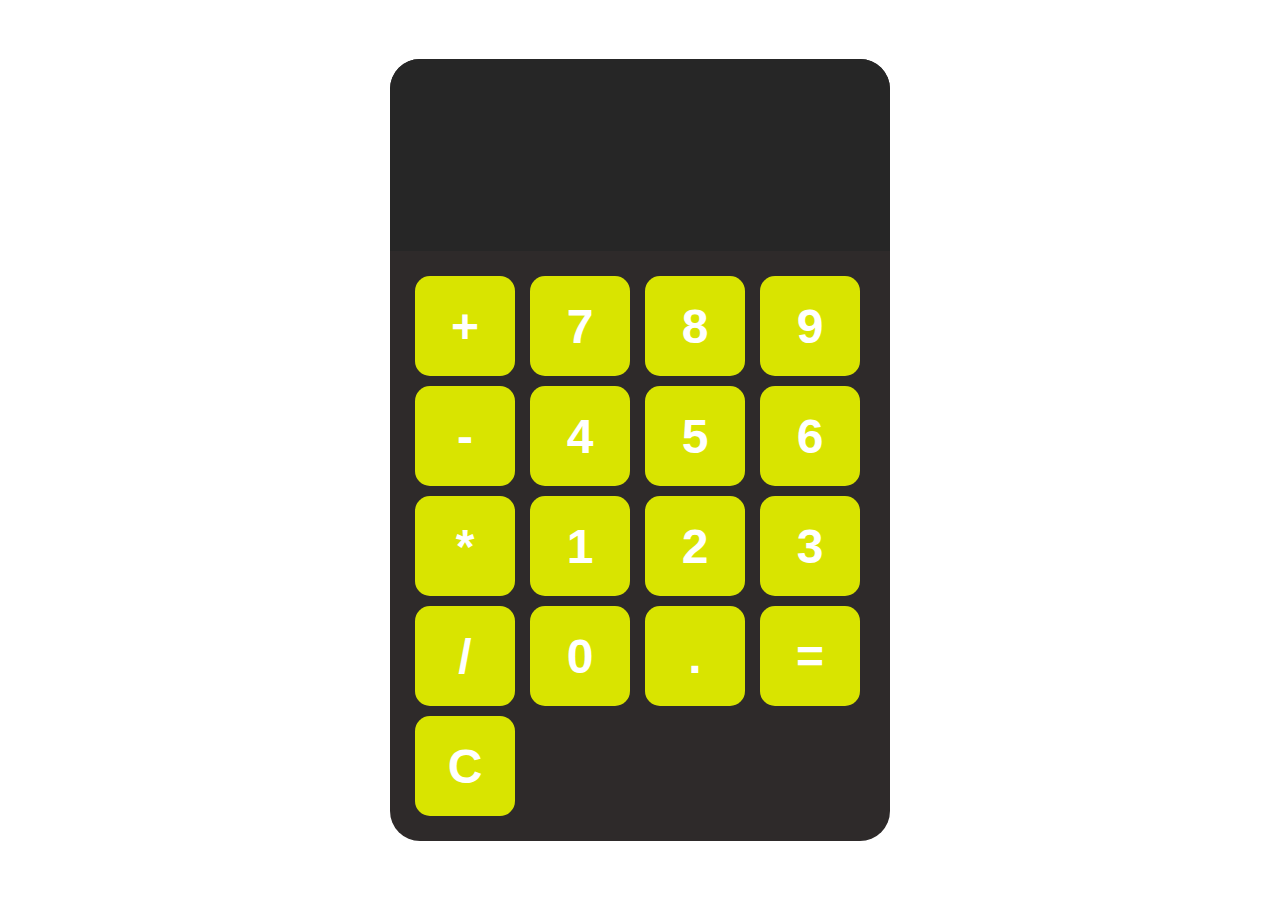
<file: Calculator/index.html>
<!DOCTYPE html>
<html lang="en">
<head>
    <meta charset="UTF-8">
    <meta name="viewport" content="width=device-width, initial-scale=1.0">
    <title>Document</title>
    <link rel="stylesheet" href="1.css">
</head>
<body>
    <div id="calculator">
        <input id="display" readonly>
        <div id="keys">

    <button onclick="appendToDisplay('+')" class="operator-btn">+</button>
    <button onclick="appendToDisplay('7')">7</button>
    <button onclick="appendToDisplay('8')">8</button>
    <button onclick="appendToDisplay('9')">9</button>
    <button onclick="appendToDisplay('-')" class="operator-btn">-</button>
    <button onclick="appendToDisplay('4')">4</button>
    <button onclick="appendToDisplay('5')">5</button>
    <button onclick="appendToDisplay('6')">6</button>
    <button onclick="appendToDisplay('*')"class="operator-btn">*</button>
    <button onclick="appendToDisplay('1')">1</button>
    <button onclick="appendToDisplay('2')">2</button>
    <button onclick="appendToDisplay('3')">3</button>
    <button onclick="appendToDisplay('/')"class="operator-btn">/</button>
    <button onclick="appendToDisplay('0')">0</button>
    <button onclick="appendToDisplay('.')">.</button>
    <button onclick="calculate()">=</button>
    <button onclick="clearDisplay()">C</button>
</div>
</div>

<script src="1.js"></script>
    
</body>
</html>
</file>
<file: Calculator/1.css>
body{
    margin:0;
    display:flex;
    justify-content: center;
    align-items:center;
    height:100vh;
    background-color:hsl(0, 0%, 100%);
}
#calculator{
    font-family: arial,sans-serif;
    background-color:rgb(46, 42, 42);
    border-radius: 30px;
    max-width:500px;
    overflow:hidden;
}

#display{
    width:100%;
    padding:50px;
    font-size:5rem;
    text-align:left;
    border:none;
    background-color: hsl(0,0%,15%);
    color:white;
}

#keys{
    display:grid;
    grid-template-columns:repeat(4,1fr);
    gap:10px;
    padding:25px;
}

button{
    width:100px;
    height:100px;
    border-radius:15px;
    border:none;
    background-color: rgb(217, 228, 0);
    color:white;
    font-size: 3rem;
    font-weight:bold;
    cursor:pointer;
}

button:hover{
    background-color:hsl(0, 100%, 50%);
}
button:active{
    background-color:hsl(0,100%,50%);
}

.opeartor-btn{
    background-color: rgb(248, 244, 0);
}

.opeartor-btn:hover{
    background-color: rgb(248, 244, 0);
}
</file>
